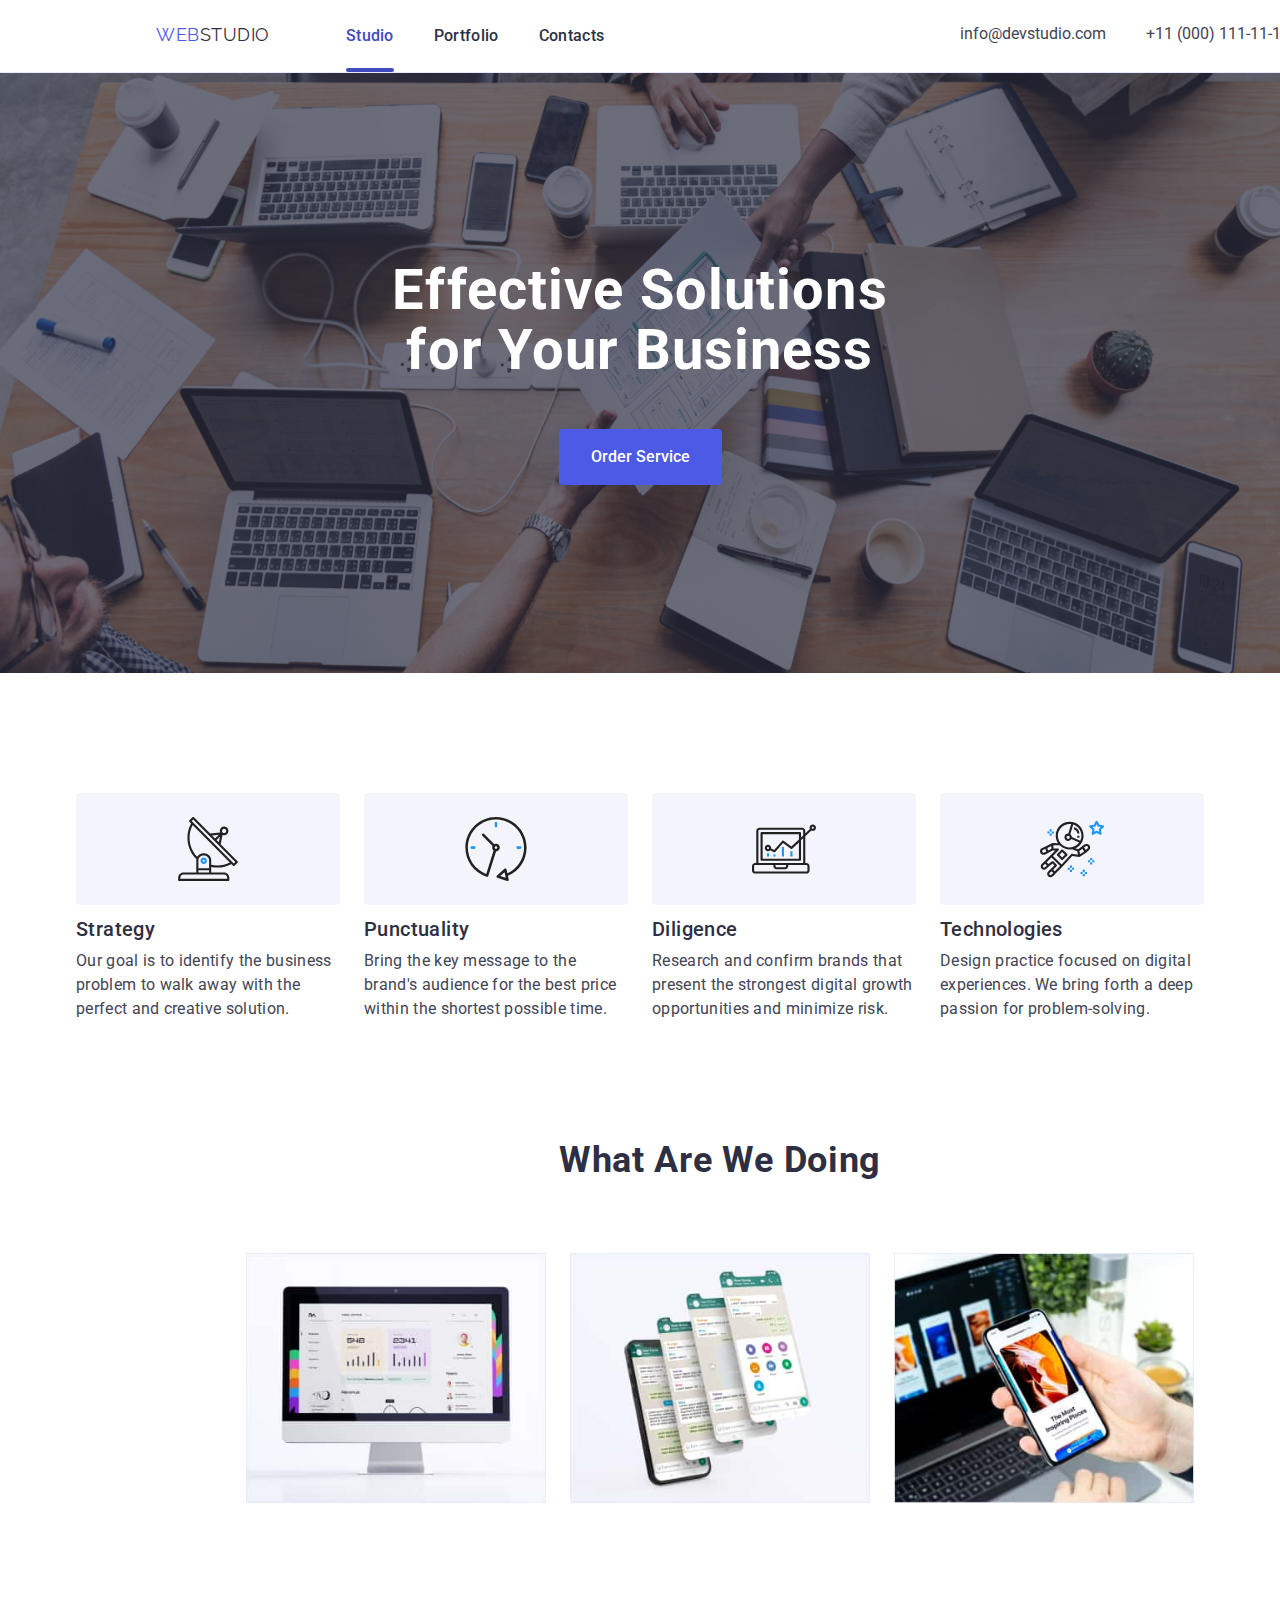
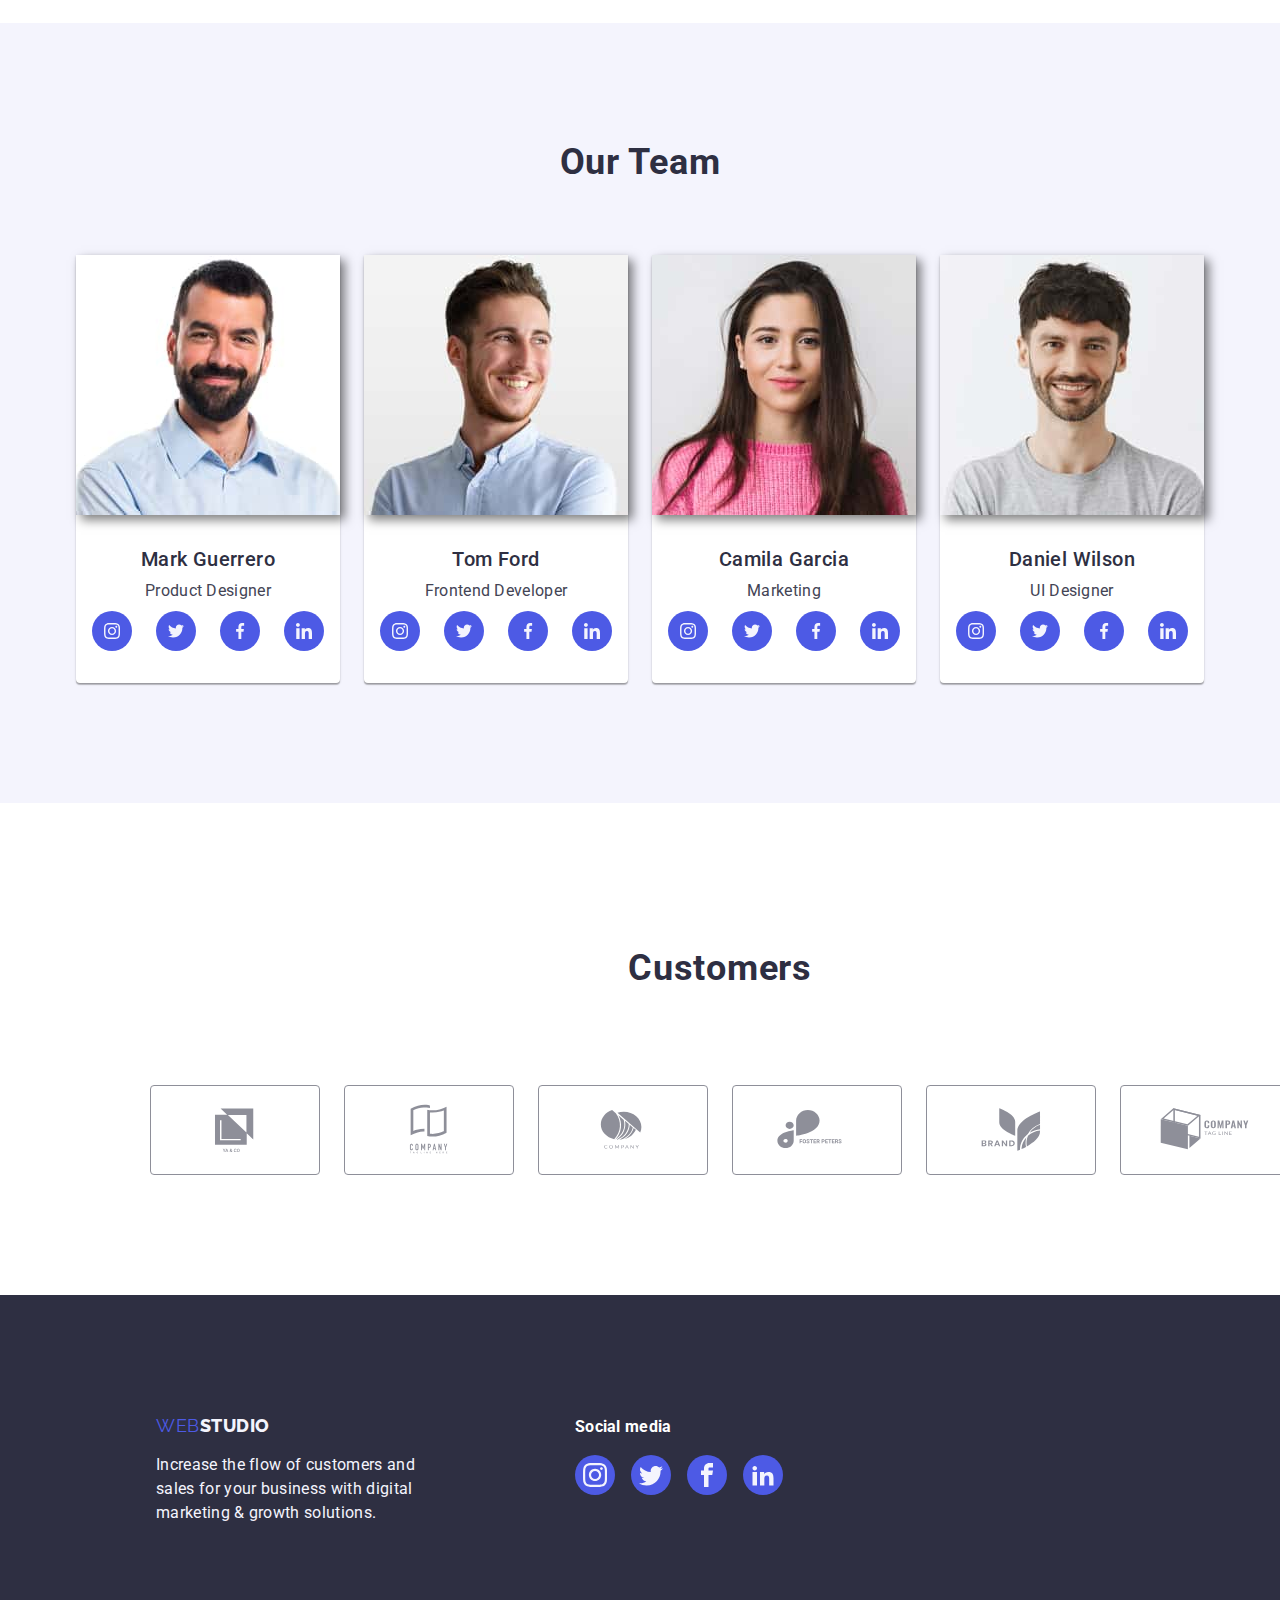
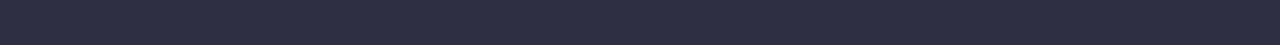
<file: index.html>
<!DOCTYPE html>
<html lang="en">
<head>
    <meta charset="UTF-8">
    <meta name="viewport" content="width=device-width, initial-scale=1.0">
    <meta http-equiv="x-ua-compatible" content="ie=edge">
    <title>goit-markup-hw-05</title>
    
    <link rel="stylesheet" href="https://cdnjs.cloudflare.com/ajax/libs/modern-normalize/2.0.0/modern-normalize.min.css"
    integrity="sha512-4xo8blKMVCiXpTaLzQSLSw3KFOVPWhm/TRtuPVc4WG6kUgjH6J03IBuG7JZPkcWMxJ5huwaBpOpnwYElP/m6wg=="
    crossorigin="anonymous" referrerpolicy="no-referrer">
    
    <link rel="preconnect" href="https://fonts.googleapis.com">
    <link rel="preconnect" href="https://fonts.gstatic.com" crossorigin>
    <link href="https://fonts.googleapis.com/css2?family=Raleway:wght@800&family=Roboto:wght@400;500;700;900&display=swap" rel="stylesheet">
    <link rel="stylesheet" href="./css/styles.css">
</head>
<body>
    <!-- header -->
    <header class="header">
        <div class="main-header-container container">
            <nav class="navigation">
                <a class="iris-logo" href="index.html">WEB<span class="header-text-logo-studio">STUDIO</span></a>
                <ul class="nav-list">
                    <li class="nav-list-item">
                        <a class="nav-list-item-link nav-active" href="./index.html">Studio</a>
                    </li>

                    <li class="nav-list-item">
                        <a class="nav-list-item-link" href="./portfolio.html">Portfolio</a>
                    </li>

                    <li class="nav-list-item">
                        <a class="nav-list-item-link" href="#">Contacts</a>
                    </li>
                </ul>
            </nav>
            <address class="address">
                <ul class="header-address">
                    <li class="header-address-item">
                        <a class="header-address-link" href="mail:info@devstudio.com">info@devstudio.com</a>
                    </li>

                    <li class="header-address-item">
                        <a class="header-address-link" href="tel:+11(000)111-11-11">+11 (000) 111-11-11</a>
                    </li>
                </ul>
            </address>
        </div>
    </header>

    <!-- main -->
    <main>
        <!-- Hero Section -->
        <section class="hero-section section">
            <div class="container">
                <h1 class="hero-title">Effective Solutions<br>for Your Business</h1>
                <button  type="button" class="btn data-modal-open">Order Service</button>
                <div class="modal">
                    <div class="data-modal is-hidden">
                        <div class="modal-content"><button type="button" class="data-modal-close">&times;</button></div>
                    </div>
                </div>
            </div>
        </section>

        <!-- section 1 -->
        <section class="adv-section">
            <div class="container section-container">
                <ul class="adv-list">
                    <li class="adv-item">
                        <svg class="adv-icon icon-strat">
                            <use href="./images1/icons.svg#antenna-1"></use>
                        </svg>
                        <h3 class="adv-title">Strategy</h3>
                        <p class="adv-description">Our goal is to identify the business<br>problem to walk away with the<br>perfect and creative solution.</p>
                    </li>

                    <li class="adv-item">
                        <svg class="adv-icon icon-punc">
                            <use href="./images1/icons.svg#clock-1"></use>
                        </svg>
                        <h3 class="adv-title">Punctuality</h3>
                        <p class="adv-description">Bring the key message to the<br>brand's audience for the best price<br>within the shortest possible time.</p>
                    </li>

                    <li class="adv-item">
                        <svg class="adv-icon icon-dili">
                            <use href="./images1/icons.svg#diagram-1"></use>
                        </svg>
                        <h3 class="adv-title">Diligence</h3>
                        <p class="adv-description">Research and confirm brands that<br>present the strongest digital growth<br>opportunities and minimize risk.</p>
                    </li>

                    <li class="adv-item">
                        <svg class="adv-icon icon-tech">
                            <use href=./images1/icons.svg#astronaut-1></use>
                        </svg>
                        <h3 class="adv-title">Technologies</h3>
                        <p class="adv-description">Design practice focused on digital<br>experiences. We bring forth a deep<br>passion for problem-solving.</p>
                    </li>
                </ul>
            </div>
        </section>

        <!-- section-2 -->
        <section class="what-are-we-doing-section section">
            <div class="container section-container">
                <h1 class="what-are-we-doing-title title">What Are We Doing</h1>
                <ul class="what-are-we-doing-list">

                    <li class="what-are-we-doing-item">
                        <img src="./images1/monitor.jpg" alt="img-1" width="300">
                    </li>

                    <li class="what-are-we-doing-item">
                        <img src="./images1/mobile-phone.jpg" alt="img-2" width="300">
                    </li>

                    <li class="what-are-we-doing-item">
                        <img src="./images1/phone-and-laptop.jpg" alt="img-3" width="300">
                    </li>
                </ul>
            </div>
        </section>

        <!-- section-3 -->
        <section class="our-team-section section">
            <h1 class="our-team-title title">Our Team</h1>
            <ul class="our-team-list">
                <li class="our-team-item">
                    <img src="images1/img-team-card-1-(1).jpg" alt="mark-guerrero" width="264" height="260">
                    <div class="our-team-item-container">
                        <h2 class="our-team-name">Mark Guerrero</h2>
                        <p class="our-team-position">Product Designer</p>

                        <ul class="social-media-list">
                            <li class="social-media-items">
                                <a class="social-media-link" href="#">
                                    <svg class="social-media-icon icon-instagram">
                                        <use href="./images1/icons.svg#instagram-2"></use>
                                    </svg></a>
                            </li>

                            <li class="social-media-items">
                                <a class="social-media-link" href="#">
                                    <svg class="social-media-icon">
                                        <use href="./images1/icons.svg#twitter-1"></use>
                                    </svg></a>
                            </li>

                            <li class="social-media-items">
                                <a class="social-media-link" href="#">
                                    <svg class="social-media-icon">
                                        <use href="./images1/icons.svg#facebook-1"></use>
                                    </svg></a>
                            </li>

                            <li class="social-media-items">
                                <a class="social-media-link" href="#">
                                    <svg class="social-media-icon">
                                        <use href="./images1/icons.svg#linkedin-1"></use>
                                    </svg></a>
                            </li>
                        </ul>
                    </div>
                </li>

                <li class="our-team-item">
                    <img src="images1/img-team-card-2-(1).jpg" alt="tom-ford" width="264" height="260">
                    <div class="our-team-item-container">
                        <h2 class="our-team-name">Tom Ford</h2>
                        <p class="our-team-position">Frontend Developer</p>

                        <ul class="social-media-list">
                            <li class="social-media-items">
                                <a class="social-media-link" href="#">
                                    <svg class="social-media-icon">
                                        <use href="./images1/icons.svg#instagram-2"></use>
                                    </svg></a>
                            </li>

                            <li class="social-media-items">
                                <a class="social-media-link" href="#">
                                    <svg class="social-media-icon">
                                        <use href="./images1/icons.svg#twitter-1"></use>
                                    </svg></a>
                            </li>

                            <li class="social-media-items">
                                <a class="social-media-link" href="#">
                                    <svg class="social-media-icon">
                                        <use href="./images1/icons.svg#facebook-1"></use>
                                    </svg></a>
                            </li>

                            <li class="social-media-items">
                                <a class="social-media-link" href="#">
                                    <svg class="social-media-icon">
                                        <use href="./images1/icons.svg#linkedin-1"></use>
                                    </svg></a>
                            </li>
                        </ul>
                    </div>
                </li>

                <li class="our-team-item">
                    <img src="images1/img-team-card-3-(1).jpg" alt="camila-garcia" width="264" height="260">
                    <div class="our-team-item-container">
                        <h2 class="our-team-name">Camila Garcia</h2>
                        <p class="our-team-position">Marketing</p>

                        <ul class="social-media-list">
                            <li class="social-media-items">
                                <a class="social-media-link" href="#">
                                    <svg class="social-media-icon">
                                        <use href="./images1/icons.svg#instagram-2"></use>
                                    </svg></a>
                            </li>

                            <li class="social-media-items">
                                <a class="social-media-link" href="#">
                                    <svg class="social-media-icon">
                                        <use href="./images1/icons.svg#twitter-1"></use>
                                    </svg></a>
                            </li>

                            <li class="social-media-items">
                                <a class="social-media-link" href="#">
                                    <svg class="social-media-icon">
                                        <use href="./images1/icons.svg#facebook-1"></use>
                                    </svg></a>
                            </li>

                            <li class="social-media-items">
                                <a class="social-media-link" href="#">
                                    <svg class="social-media-icon">
                                        <use href="./images1/icons.svg#linkedin-1"></use>
                                    </svg></a>
                            </li>
                        </ul>
                    </div>
                </li>

                <li class="our-team-item">
                    <img src="images1/img-team-card-4-(1).jpg" alt="daniel-wilson" width="264" height="260">
                    <div class="our-team-item-container">
                        <h2 class="our-team-name">Daniel Wilson</h2>
                        <p class="our-team-position">UI Designer</p>

                        <ul class="social-media-list">
                            <li class="social-media-items">
                                <a class="social-media-link" href="#">
                                    <svg class="social-media-icon">
                                        <use href="./images1/icons.svg#instagram-2"></use>
                                    </svg></a>
                            </li>

                            <li class="social-media-items">
                                <a class="social-media-link" href="#">
                                    <svg class="social-media-icon">
                                        <use href="./images1/icons.svg#twitter-1"></use>
                                    </svg></a>
                            </li>

                            <li class="social-media-items">
                                <a class="social-media-link" href="#">
                                    <svg class="social-media-icon">
                                        <use href="./images1/icons.svg#facebook-1"></use>
                                    </svg></a>
                            </li>

                            <li class="social-media-items">
                                <a class="social-media-link" href="#">
                                    <svg class="social-media-icon">
                                        <use href="./images1/icons.svg#linkedin-1"></use>
                                    </svg></a>
                            </li>
                        </ul>
                    </div>
                </li>
            </ul>
        </section>

        <!-- section 4 -->
        <section class="customer-section">
            <div class="customer-container container">
                <h2 class="customer-title title">Customers</h2>
                <ul class="customer-list">
                    <li class="customer-list-item">
                        <a class="customer-list-item-link" href="">
                            <svg class="customer-icon-svg">
                                <use xlink:href="./images1/icons.svg#Logo-6"></use>
                            </svg>
                        </a>
                    </li>

                    <li class="customer-list-item">
                        <a class="customer-list-item-link" href="">
                            <svg class="customer-icon-svg">
                                <use xlink:href="./images1/icons.svg#Logo-4"></use>
                            </svg>
                        </a>
                    </li>

                    <li class="customer-list-item">
                        <a class="customer-list-item-link" href="">
                            <svg class="customer-icon-svg">
                                <use href="./images1/icons.svg#Logo-5"></use>
                            </svg>
                        </a>
                    </li>

                    <li class="customer-list-item">
                        <a class="customer-list-item-link" href="">
                            <svg class="customer-icon-svg">
                                <use href="./images1/icons.svg#Logo-2"></use>
                            </svg>
                        </a>
                    </li>

                    <li class="customer-list-item">
                        <a class="customer-list-item-link" href="">
                            <svg class="customer-icon-svg">
                                <use href="./images1/icons.svg#Logo"></use>
                            </svg>
                        </a>
                    </li>

                    <li class="customer-list-item">
                        <a class="customer-list-item-link" href="">
                            <svg class="customer-icon-svg">
                                <use href="./images1/icons.svg#Logo-1"></use>
                            </svg>
                        </a>
                    </li>
                </ul>
            </div>
        </section>
    </main>

    <footer class="footer">
        <div class="footer-container container">
            <div>
                <a class="iris-logo" href="#header">WEB<span class="footer-text-logo-studio">STUDIO</span></a>
                <p class="footer-text">Increase the flow of customers and <br>sales for your business with
                    digital<br>marketing & growth solutions.</p>
            </div>
            <div>
                <h2 class="social-media-title">Social media</h2>
                <ul class="footer-social-media-list">
                    <li class="footer-social-media-item">
                        <a class="footer-social-media-link" href="#">
                            <svg class="footer-social-media-icon">
                                <use href="./images1/icons.svg#instagram-2"></use>
                            </svg>
                        </a>
                    </li>
                    <li class="footer-social-media-item">
                        <a class="footer-social-media-link" href="#">
                            <svg class="footer-social-media-icon">
                                <use href="./images1/icons.svg#twitter"></use>
                            </svg>
                        </a>
                    </li>
                    <li class="footer-social-media-item">
                        <a class="footer-social-media-link" href="#">
                            <svg class="footer-social-media-icon">
                                <use href="./images1/icons.svg#facebook"></use>
                            </svg>
                        </a>
                    </li>
                    <li class="footer-social-media-item">
                        <a class="footer-social-media-link" href="#">
                            <svg class="footer-social-media-icon">
                                <use href="./images1/icons.svg#linkedin2"></use>
                            </svg>
                        </a>
                    </li>
                </ul>
            </div>
        </div>
    </footer>
    <script src="./js/modal.js"></script>
</body>

</html>
</file>
<file: css/styles.css>
* {
   margin: 0;
   padding: 0;
   box-sizing: border-box;
}

body {
   font-family: "Roboto", sans-serif;
}

:root {
   --IRIS: #4D5AE5;
   --OCEAN: #404BBF;
   --NAVY-BLUE: #2E2F42;
   --SLATE: #434455;
   --LIGHT-SLATE: #8E8F99;
   --CORNFLOWER: #E7E9FC;
   --CLOUD: #F4F4FD;
   --NAVY-BLUE-modal: rgba(46, 47, 66, 0.40);
   --GREY: rgba(46, 47, 66, 0.70);
   --WHITE: #fff;
   --DAIRY: #FCFCFC;
   --GREEN: #31D0AA;
}

/* General Styles */
ul {
   list-style-type: none;
}

a {
   text-decoration: none;
}

.iris-logo {
   color: var(--IRIS);
   font-family: Raleway;
   font-size: 18px;
   line-height: 1.17;
   letter-spacing: 0.54px;
   text-transform: uppercase;
}

.title {
   color: var(--NAVY-BLUE);
   text-align: center;
   font-size: 36px;
   font-weight: 700;
   line-height: 1.11;
   letter-spacing: 0.72px;
   text-transform: capitalize;
   margin-bottom: 72px;
}

.section {
   padding: 120px 0;
}

.container {
   width: 1440px;
   margin: auto;
}

img {
   display: block;
   max-width: 100%;
   height: auto;
}

button {
   font-family: inherit;
   cursor: pointer;
   border: unset;
   outline: none;
}

/* End of General Styles */

/* Header & Top Nav */
.header {
   padding: 24px 0;
   border-bottom: 1px solid var(--CORNFLOWER, #E7E9FC);
   background: var(--WHITE, #FFF);
   box-shadow: 0px 1px 6px 0px rgba(46, 47, 66, 0.08), 0px 1px 1px 0px rgba(46, 47, 66, 0.16), 0px 2px 1px 0px rgba(46, 47, 66, 0.08);
}

.header-text-logo-studio {
   color: var(--NAVY-BLUE)
}

.main-header-container {
   display: flex;
   justify-content: space-between;
   padding-left: 156px;
   padding-right: 150px;
}

nav {
   display: flex;
   gap: 76px;
}

.nav-list {
   display: flex;
   gap: 40px;
}

.nav-list-item-link {
   text-decoration: none;
   color: var(--NAVY-BLUE);
   font-size: 16px;
   font-weight: 500;
   line-height: 1.5;
   letter-spacing: 0.32px;
   position: relative;
}

.nav-active {
   color: var(--OCEAN);
}

.nav-list-item-link:hover,
.nav-list-item-link:focus {
   color: var(--OCEAN);
}

.nav-list-item-link::after {
   content: '';
   height: 4px;
   background: var(--OCEAN);
   position: absolute;
   left: 0;
   bottom: -27px;
   border-radius: 2px;
}

.nav-list-item-link:hover::after {
   width: 100%;
}

.nav-active::after {
   content: '';
   height: 4px;
   background-color: var(--OCEAN);
   position: absolute;
   left: 0;
   bottom: -27px;
   border-radius: 2px;
   width: 100%;
}

address {
   font-style: normal;
}

.header-address {
   display: inline-flex;
   gap: 40px;
}

.header-address-link {
   color: var(--SLATE);
}

.header-address a:hover,
.header-address a:focus {
   color: var(--OCEAN);
}

/* End of Header & Top Nav  */

/* Hero Section */
.hero-section {
   background: linear-gradient(rgba(46, 47, 66, 0.70), rgba(46, 47, 66, 0.70)),
      url(../images1/people-office.jpg);
   padding: 188px 0;
   background-repeat: round;
   display: flex;
   justify-content: center;
   align-items: center;
   text-align: center;
   position: relative;
   z-index: 2;
}

.hero-title {
   font-size: 56px;
   font-weight: 700;
   line-height: 1.07;
   letter-spacing: 1.12px;
   margin-bottom: 48px;
   color: var(--WHITE);
}

.btn {
   color: var(--WHITE);
   background-color: var(--IRIS);
   border: unset;
   border-radius: 4px;
   font-family: "Roboto";
   font-size: 16px;
   font-style: normal;
   font-weight: 500;
   line-height: 1.5;
   padding: 16px 32px;
   text-transform: capitalize;
   cursor: pointer;
}

.btn:hover {
   background-color: var(--OCEAN);
}
.modal-content {
   background-color: var(--WHITE);
   width: 400px;
   height: 584px;
   padding: 24px;
}
 .data-modal {
    background-color: rgba(0, 0, 0, 0.5);
    position: fixed;
    top: 0;
    left: 0;
    right: 0;
    bottom: 0;
    display: flex;
    align-items: center;
    justify-content: center;

 }
.is-hidden {
   visibility: hidden;

   
}
.data-modal-close {
   display: block;
   margin-left: auto;
   width: 30px;
   height: 30px;
   border-radius: 50%;
   background-color: var(--CORNFLOWER);
}

/* End of Hero Section */

/* Advantage Section */
.adv-section {
   display: flex;
   padding-top: 120px;
    
}

.adv-list {
   display: flex;
   gap: 24px;
   justify-content: center;
}

.adv-item {
   display: inline-block;

}

.adv-icon {
   width: 264px;
   height: 112px;
   padding: 24px 100px;
   margin-bottom: 8px;
   background-color: var(--CLOUD);
   border-radius: 4px;
}

.adv-title {
   color: var(--NAVY-BLUE);
   font-size: 20px;
   font-style: normal;
   font-weight: 500;
   line-height: 1.2;
   letter-spacing: 0.4px;
   margin-bottom: 8px;
}

.adv-description {
   color: var(--SLATE);
   font-size: 16px;
   font-weight: 400;
   line-height: 1.5;
   letter-spacing: 0.32px;
}

/* End of Advantage Section */

/* What Are We Doing Section */
.what-are-we-doing-list {
   display: flex;
   justify-content: center;
   gap: 24px;
}

/* End of What Are We Doing Section */

/* Our Team Section */
.our-team-section {
   background-color: var(--CLOUD);
}

.our-team-list {
   display: flex;
   gap: 24px;
   justify-content: center;
}
.our-team-item img {
   box-shadow: 5px 5px 10px rgba(0, 0, 0, 0.5);

}
.our-team-item {
   display: inline-block;
   border-radius: 0px 0px 4px 4px;
   background-color: var(--WHITE);
   box-shadow: 0px 1px 3px rgba(0, 0, 0, 0.12), 0px 1px 1px rgba(0, 0, 0, 0.14), 0px 2px 1px rgba(0, 0, 0, 0.2);
   height: 428px;
}

.our-team-item-container {
   padding: 32px 0px;
}

.our-team-name {
   font-size: 20px;
   font-weight: 500;
   line-height: 1.2;
   letter-spacing: 0.4px;
   color: var(--NAVY-BLUE);
   text-align: center;
   margin-bottom: 8px;
}

.our-team-position {
   color: var(--SLATE);
   text-align: center;
   font-size: 16px;
   line-height: 1.5;
   letter-spacing: 0.32px;
}

.social-media-list {
   display: flex;
   justify-content: center;
   align-items: center;
   gap: 24px;
   padding: 8px 0px 32px 0px;
    
}

.social-media-link {
   border-radius: 50%;
   background-color: var(--IRIS);
   padding: 12px;
   display: flex;
    
}

.social-media-icon {
   display: flex;
   justify-content: center;
   width: 16px;
   height: 16px;
   fill: var(--CLOUD);
}


.social-media-link:hover,
.social-media-link:focus {
   background-color: var(--GREEN);
}

/* End of Our Team Section */

/* Customer Section */
.customer-section {
   padding: 120px 0px;
}

.customer-title {
   color: var(--NAVY-BLUE);
   font-size: 36px;
   line-height: 2.5;
   letter-spacing: 0.72px;
   text-transform: capitalize;
}

.customer-list {
   display: flex;
   gap: 24px;
   justify-content: center;
}

.customer-list-item {
   transition: border-color 250ms cubic-bezier(0.4, 0, 0.2, 1),
      color 250ms cubic-bezier(0.4, 0, 0.2, 1);
}

.customer-list-item-link {
   display: flex;
   border-radius: 4px;
   border: 1px solid var(--LIGHT-SLATE);
   padding: 16px 32px;
   justify-content: center;
   align-items: center;
   color: var(--LIGHT-SLATE);
   transition: border-color 250ms cubic-bezier(0.4, 0, 0.2, 1),
      color 250ms cubic-bezier(0.4, 0, 0.2, 1);
}

.customer-icon-svg {
   width: 104px;
   height: 56px;
   display: flex;
   fill: currentColor;
}

.customer-list-item-link:hover,
.customer-list-item-link:focus {
   border-color: var(--OCEAN);
   color: var(--OCEAN);
}

/* Footer */
.footer-container {
   display: flex;
   column-gap: 160px;
}

.footer {
   background: var(--NAVY-BLUE);
   padding: 120px 0;
   padding-left: 156px;
}

.footer-text-logo-studio {
   color: var(--CLOUD);
   font-family: Raleway;
   font-size: 18px;
   font-weight: 800;
   line-height: 1.17;
   letter-spacing: 0.54px;
   text-transform: uppercase;
}

.footer-text {
   color: var(--CLOUD);
   font-size: 16px;
   line-height: 1.5;
   letter-spacing: 0.32px;
   margin-top: 17.5px;
}

.social-media-title {
   font-size: 16px;
   margin-bottom: 16px;
   color: #fff;
   line-height: 1.5;
   letter-spacing: 0.32px;
}

.footer-social-media-list {
   display: flex;
   justify-content: center;
   flex-wrap: wrap;
   column-gap: 16px;
}

.footer-social-media-link {
   display: flex;
   background-color: var(--IRIS);
   border-radius: 50%;
   padding: 8px;
   align-items: center;
   fill: currentColor;
}

.footer-social-media-icon {
   width: 24px;
   height: 24px;
   color: var(--CLOUD);
}

.footer-social-media-link:hover,
.footer-social-media-link:focus {
   background-color: var(--GREEN);
}


/* End of Footer */


/* PORTFOLIO.HTML */

/* filter */
.fltr-btn {
   padding: 96px 0px 72px 0px;
}

.fltr-btn-list {
   display: flex;
   justify-content: center;
   gap: 24px;
}

.fltr-btn-item {
   background-color: var(--CLOUD);
   color: var(--IRIS);
   border-radius: 4px;
   border: 1px solid var(--CORNFLOWER);
   text-align: center;
   font-size: 16px;
   font-weight: 500;
   padding: 12px 24px;
   letter-spacing: 0.64px;
}

.fltr-btn-item.active {
   border-radius: 4px;
   background: var(--OCEAN);
   box-shadow: 0px 2px 2px 0px rgba(0, 0, 0, 0.12), 0px 2px 1px 0px rgba(0, 0, 0, 0.08), 0px 3px 1px 0px rgba(0, 0, 0, 0.10);
   color: var(--CORNFLOWER);
   color: var(--WHITE);
   text-align: center;
   font-size: 16px;
   font-weight: 500;
   line-height: 1.5;
   letter-spacing: 0.64px;
   padding: 12px 24px;
}

.fltr-btn-list button:hover {
   color: var(--WHITE);
   background-color: var(--OCEAN);
   box-shadow: 0px 2px 2px 0px rgba(0, 0, 0, 0.12), 0px 2px 1px 0px rgba(0, 0, 0, 0.08), 0px 3px 1px 0px rgba(0, 0, 0, 0.10);
}

/* Card Section */

.card-feature-section {
   padding-bottom: 120px;
}

.card-list {
   display: flex;
   justify-content: center;
   flex-wrap: wrap;
   column-gap: 24px;
   row-gap: 48px;
}
 
.card-list-item {
   display: inline-block;
   border: 1px solid var(--CORNFLOWER);
   background-color: var(--WHITE);
    
}

.card-content {
   padding: 32px 16px;
}

.card-list-item-title {
   color: var(--NAVY-BLUE);
   font-family: Roboto;
   font-size: 20px;
   font-style: normal;
   font-weight: 500;
   line-height: 1.2;
   letter-spacing: 0.4px;
   margin-bottom: 8px;
}

.class-card-designation {
   color: var(--SLATE, #434455);
   font-family: Roboto;
   font-size: 16px;
   font-style: normal;
   font-weight: 400;
   line-height: 1.5;
   letter-spacing: 0.32px; 
}
.card-list-img {
   position: relative;
   overflow: hidden;
}
.card-list-item-caption {
   position: absolute;
   background-color: var(--IRIS);
   color: var(--CLOUD );
   width: 100%;
   height: 100%;
   top: 0;
   left: 0;
   opacity: 0;
   transform: translateY(100%);
   transition: transform 250ms cubic-bezier(0.4, 0, 0.2, 1); 

}
.card-list-item:hover .card-list-item-caption {
   opacity: 1;
   transform: translateY(0);
}
.card-list-item-caption p {
   padding: 40px 32px;
}
</file>
